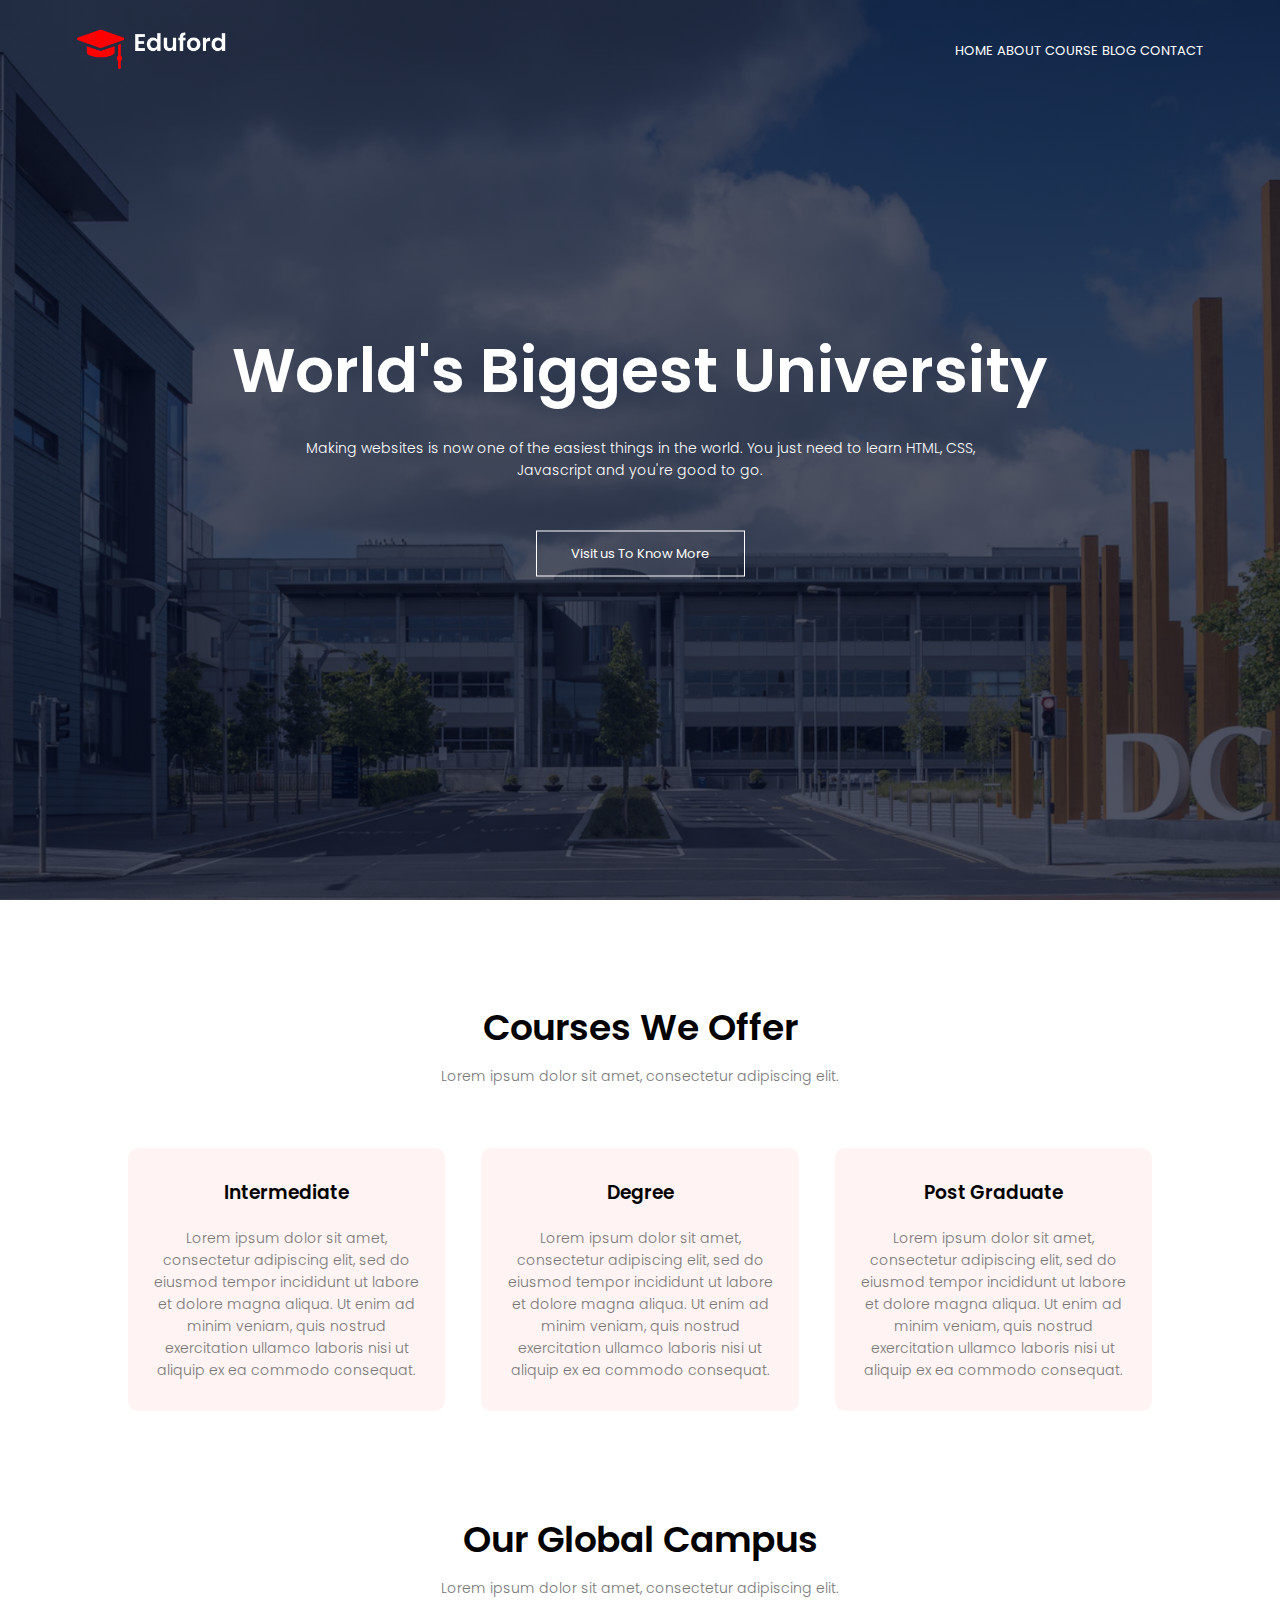
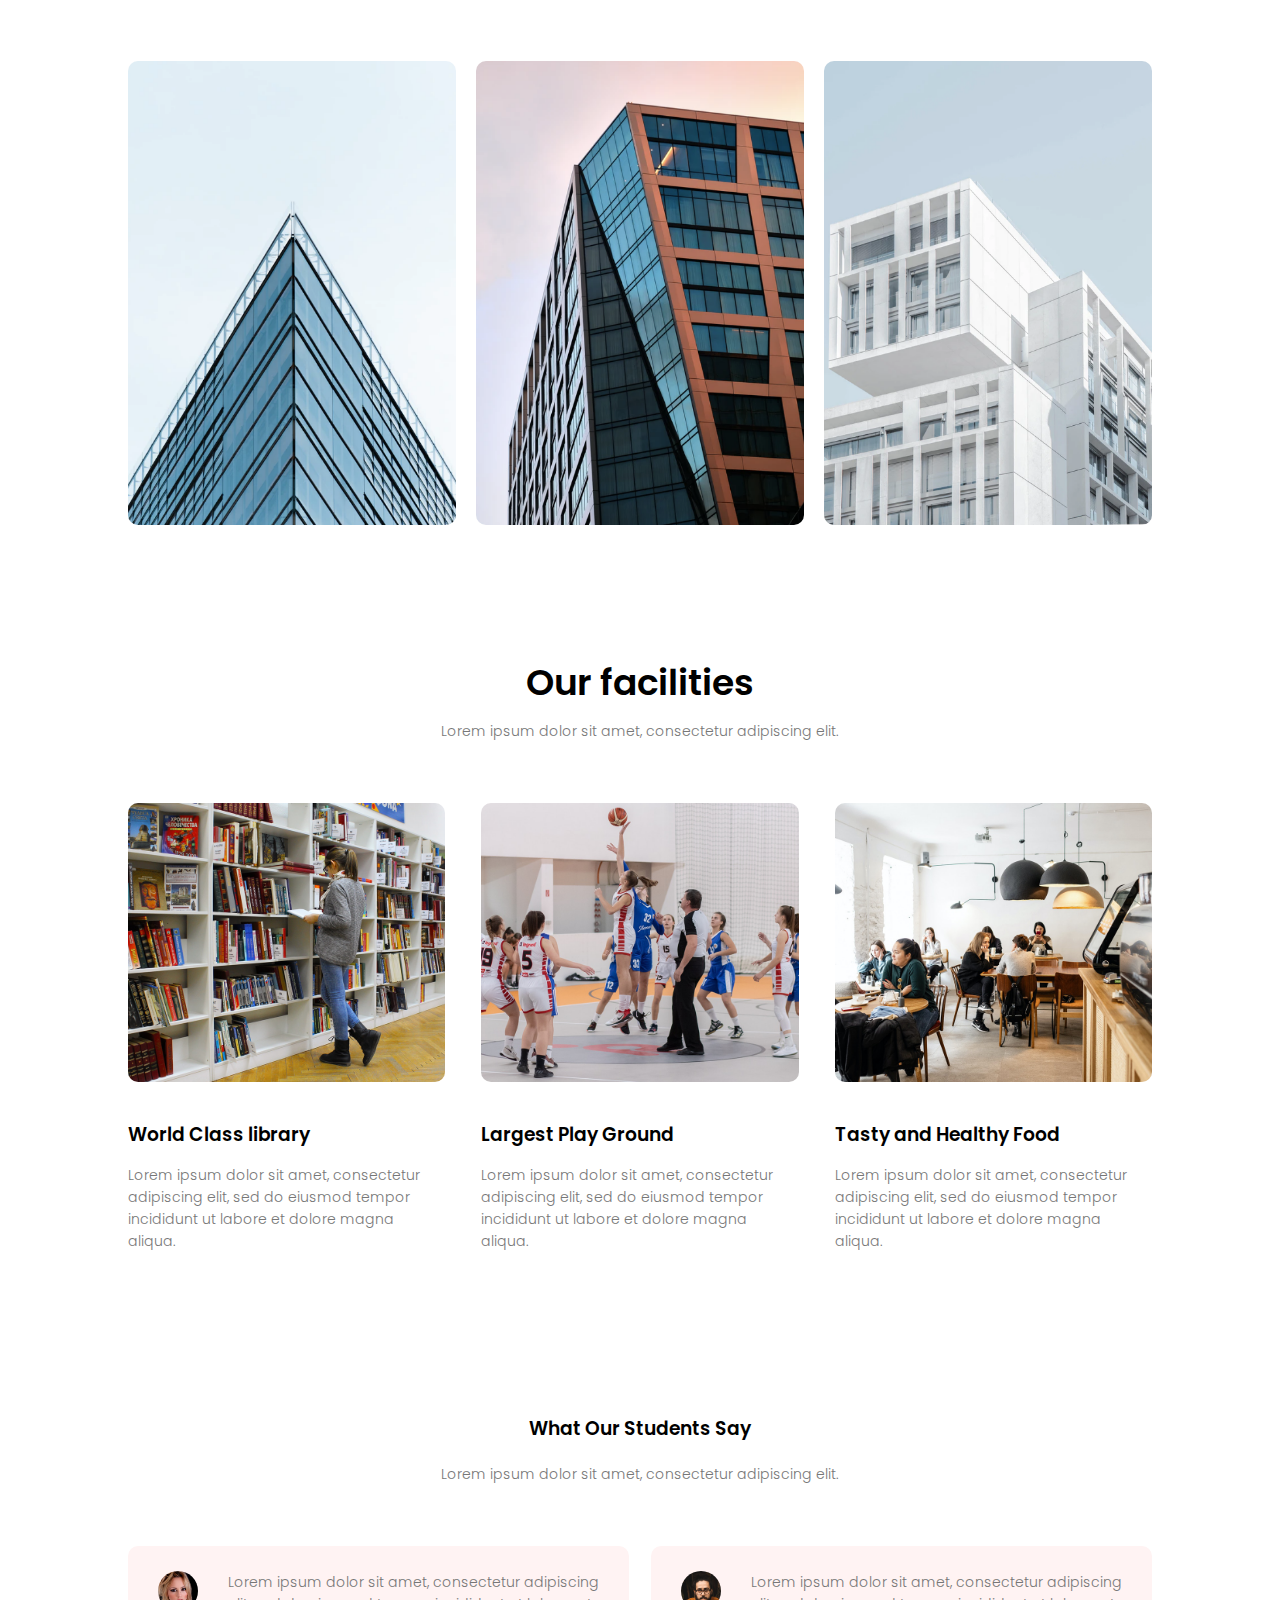
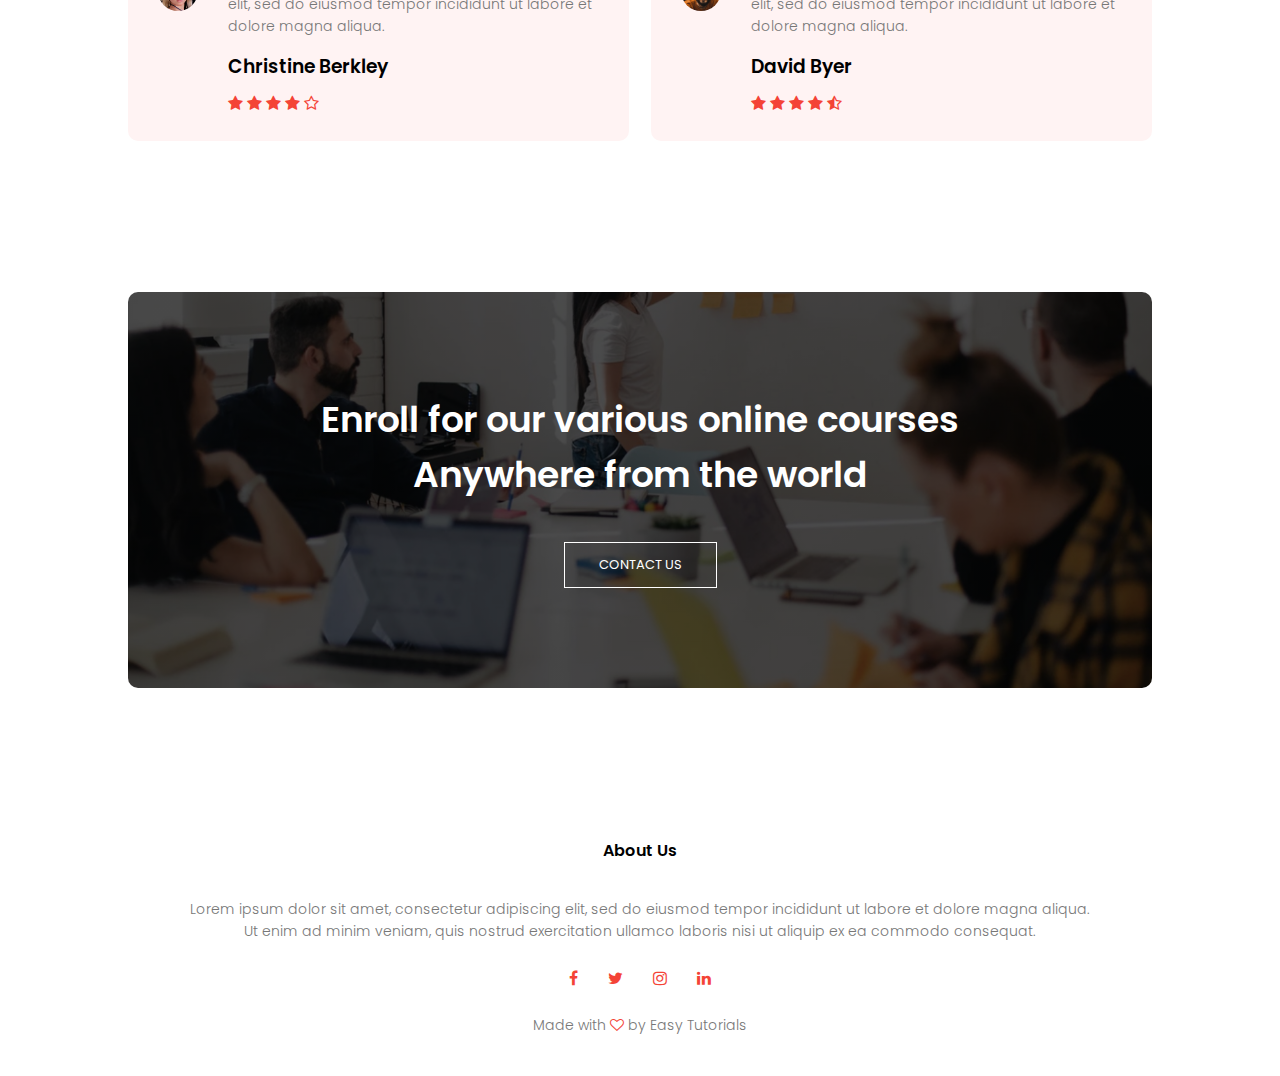
<file: index.html>
<!DOCTYPE html>
<html>
  <head>
    <meta name="viewport" content="width=device-width, intial-scale=1.0"/>
    <title>University Website Design</title>
    <link rel="stylesheet" href="style.css" />
    <link rel="preconnect" href="https://fonts.googleapis.com">
<link rel="preconnect" href="https://fonts.gstatic.com" crossorigin>
<link href="https://fonts.googleapis.com/css2?family=Poppins:ital,wght@0,200;0,300;0,400;0,700;1,600&display=swap" rel="stylesheet">
<link rel="stylesheet" href="https://stackpath.bootstrapcdn.com/font-awesome/4.7.0/css/font-awesome.min.css">
  </head>
  <body>
    <section class="header">
        <nav>
            <a href="index.html"><img src="images/logo.png">
                <div class ="nav-links" id="navLinks">
                  <i class="fa fa-times" onclick="hideMenu()"></i>
                    <ul>
                        <li><a href="index.html">HOME</a></li>
                        <li><a href="about.html">ABOUT</a></li>
                        <li><a href="course.html">COURSE</a></li>
                        <li><a href="blog.html">BLOG</a></li>
                        <li><a href="contact.html">CONTACT</a></li>
                    </ul>
                </div>
                <i class="fa fa-bars" onclick="showMenu()"></i>
        </nav>
        <div class="text-box">
          <h1>World's Biggest University</h1>
          <p>Making websites is now one of the easiest things in the world. 
            You just need to learn HTML, CSS,<br>Javascript and you're good to go.</p>
          <a href="" class="hero-btn">Visit us To Know More</a>
        </div>
      </section>

<!------Course ------->
<section class="course">
  <h1>Courses We Offer</h1>
  <p>
    Lorem ipsum dolor sit amet, consectetur adipiscing elit.
  </p>
  <div class="row">
    <div class="course-col">
      <h3>Intermediate</h3>
      <p>
        Lorem ipsum dolor sit amet, consectetur adipiscing elit, 
        sed do eiusmod tempor incididunt ut labore et dolore magna 
        aliqua. Ut enim ad minim veniam, quis nostrud exercitation 
        ullamco laboris nisi ut aliquip ex ea commodo consequat. 
      </p>
    </div>
    <div class="course-col">
      <h3>Degree</h3>
      <p>
        Lorem ipsum dolor sit amet, consectetur adipiscing elit, 
        sed do eiusmod tempor incididunt ut labore et dolore magna 
        aliqua. Ut enim ad minim veniam, quis nostrud exercitation 
        ullamco laboris nisi ut aliquip ex ea commodo consequat. 
      </p>
    </div>
    <div class="course-col">
      <h3>Post Graduate</h3>
      <p>
        Lorem ipsum dolor sit amet, consectetur adipiscing elit, 
        sed do eiusmod tempor incididunt ut labore et dolore magna 
        aliqua. Ut enim ad minim veniam, quis nostrud exercitation 
        ullamco laboris nisi ut aliquip ex ea commodo consequat. 
      </p>
    </div>
  </div>
</section>

<!---- Campus ------>

<section class="campus">
  <h1>Our Global Campus</h1>
  <p>
    Lorem ipsum dolor sit amet, consectetur adipiscing elit.
  </p>
  <div class="row">
    <div class="campus-col">
      <img src="images/london.png">
      <div class="layer">
        <h3>LONDON</h3>
      </div>
    </div>
    <div class="campus-col">
      <img src="images/newyork.png">
      <div class="layer">
        <h3>NEW YORK</h3>
      </div>
    </div>
    <div class="campus-col">
      <img src="images/washington.png">
      <div class="layer">
        <h3>WASHINGTON</h3>
      </div>
    </div>
  </div>
</section>

<!-----Facilities------>
<section class="facilities">
  <h1>Our facilities</h1>
  <p>
    Lorem ipsum dolor sit amet, consectetur adipiscing elit. 
  </p>
  <div class="row">
    <div class="facilities-col">
      <img src="images/library.png">
      <h3>World Class library</h3>
      <p>
        Lorem ipsum dolor sit amet, consectetur adipiscing elit, 
        sed do eiusmod tempor incididunt ut labore et dolore magna 
        aliqua. 
      </p>
    </div>
    <div class="facilities-col">
      <img src="images/basketball.png">
      <h3>Largest Play Ground</h3>
      <p>
        Lorem ipsum dolor sit amet, consectetur adipiscing elit, 
        sed do eiusmod tempor incididunt ut labore et dolore magna 
        aliqua. 
      </p>
    </div>
    <div class="facilities-col">
      <img src="images/cafeteria.png">
      <h3>Tasty and Healthy Food</h3>
      <p>
        Lorem ipsum dolor sit amet, consectetur adipiscing elit, 
        sed do eiusmod tempor incididunt ut labore et dolore magna 
        aliqua. 
      </p>
    </div>
  </div>
</section>

<!------Testimonials------>
<section class="testimonials">
  <h3>What Our Students Say</h3>
  <p>Lorem ipsum dolor sit amet, consectetur adipiscing elit. 
  </p>
  <div class="row">
    <div class="testimonial-col">
      <img src="images/user1.jpg">
      <div>
        <p>
          Lorem ipsum dolor sit amet, consectetur adipiscing elit, 
          sed do eiusmod tempor incididunt ut labore et dolore magna 
          aliqua.  
        </p>
        <h3>Christine Berkley</h3>
        <i class="fa fa-star"></i>
        <i class="fa fa-star"></i>
        <i class="fa fa-star"></i>
        <i class="fa fa-star"></i>
        <i class="fa fa-star-o"></i>
      </div>
    </div>
    <div class="testimonial-col">
      <img src="images/user2.jpg">
      <div>
        <p>
          Lorem ipsum dolor sit amet, consectetur adipiscing elit, 
          sed do eiusmod tempor incididunt ut labore et dolore magna 
          aliqua.  
        </p>
        <h3>David Byer</h3>
        <i class="fa fa-star"></i>
        <i class="fa fa-star"></i>
        <i class="fa fa-star"></i>
        <i class="fa fa-star"></i>
        <i class="fa fa-star-half-o"></i>
      </div>
    </div>
  </div>
</section>

<!-----Call To Action------>
<section class="cta">
  <h1>Enroll for our various online courses<br>Anywhere from the world</h1>
  <a href="" class="hero-btn">CONTACT US</a>

</section>


<!-------- Footer ------>
<section class="footer">
  <h4>About Us</h4>
  <p>Lorem ipsum dolor sit amet, consectetur adipiscing elit, 
    sed do eiusmod tempor incididunt ut labore et dolore magna 
    aliqua.<br>Ut enim ad minim veniam, quis nostrud exercitation 
    ullamco laboris nisi ut aliquip ex ea commodo consequat.</p>
    <div class="icons">
      <i class="fa fa-facebook"></i>
      <i class="fa fa-twitter"></i>
      <i class="fa fa-instagram"></i>
      <i class="fa fa-linkedin"></i>
    </div>
    <p>Made with <i class="fa fa-heart-o"></i> by Easy Tutorials </p>
</section>



    <!-------Javascript For Toggle Menu----->
<script>
  var navLinks = document.getElementById("navLinks");
  function showMenu(){
    navLinks.style.right = "0";
  }
  function hideMenu(){
    navLinks.style.right = "-200px";
  }
</script>
</body>
<footer></footer>
</html>
</file>
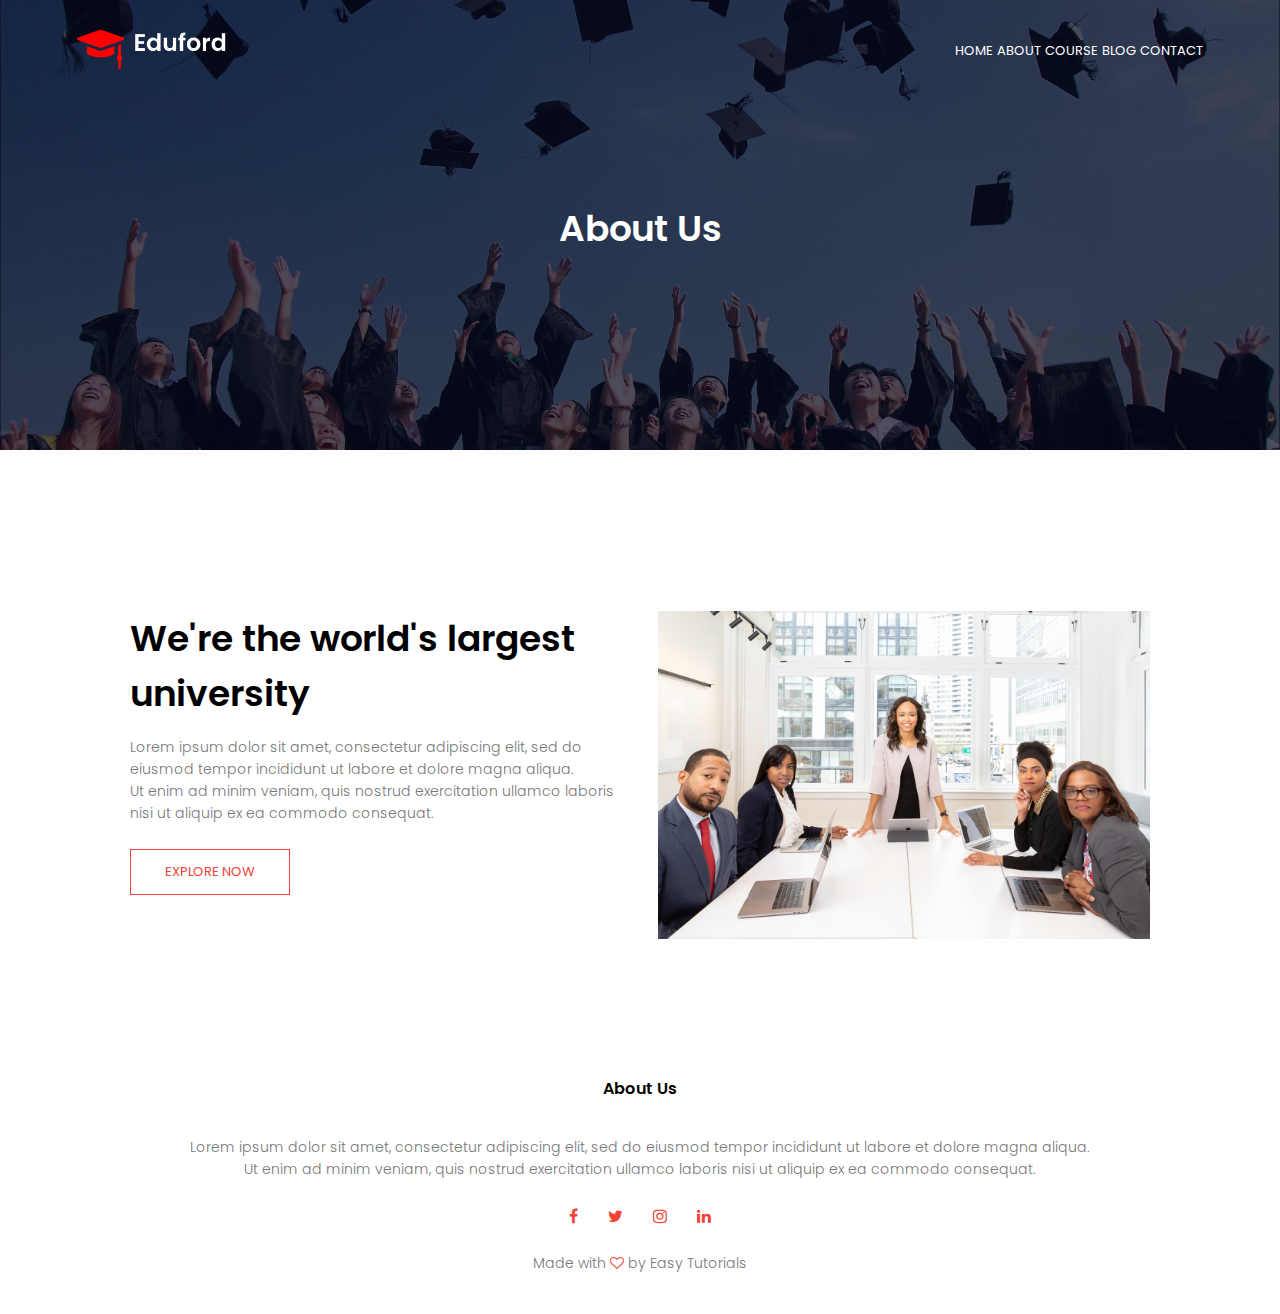
<file: about.html>
<!DOCTYPE html>
<html>
  <head>
    <meta name="viewport" content="width=device-width, intial-scale=1.0"/>
    <title>University Website Design</title>
    <link rel="stylesheet" href="style.css" />
    <link rel="preconnect" href="https://fonts.googleapis.com">
<link rel="preconnect" href="https://fonts.gstatic.com" crossorigin>
<link href="https://fonts.googleapis.com/css2?family=Poppins:ital,wght@0,200;0,300;0,400;0,700;1,600&display=swap" rel="stylesheet">
<link rel="stylesheet" href="https://stackpath.bootstrapcdn.com/font-awesome/4.7.0/css/font-awesome.min.css">
  </head>
  <body>
    <section class="sub-header">
        <nav>
            <a href="index.html"><img src="images/logo.png">
                <div class ="nav-links" id="navLinks">
                  <i class="fa fa-times" onclick="hideMenu()"></i>
                    <ul>
                        <li><a href="index.html">HOME</a></li>
                        <li><a href="about.html">ABOUT</a></li>
                        <li><a href="course.html">COURSE</a></li>
                        <li><a href="blog.html">BLOG</a></li>
                        <li><a href="contact.html">CONTACT</a></li>
                    </ul>
                </div>
                <i class="fa fa-bars" onclick="showMenu()"></i>
        </nav>
        <h1>About Us</h1>
</section>

<!---about us content----->
<section class="about-us">
  <div class="row">
    <div class="about-col">
      <h1>We're the world's largest university</h1>
      <p>Lorem ipsum dolor sit amet, consectetur adipiscing elit, 
        sed do eiusmod tempor incididunt ut labore et dolore magna 
        aliqua.<br>Ut enim ad minim veniam, quis nostrud exercitation 
        ullamco laboris nisi ut aliquip ex ea commodo consequat.</p>
        <a href="" class="hero-btn red-btn">EXPLORE NOW</a>
    </div>
    <div class="about-col">
    <img src="images/about.jpg">
  </div>
  </div>

</section>
<!-------- Footer ------>

<section class="footer">
  <h4>About Us</h4>
  <p>Lorem ipsum dolor sit amet, consectetur adipiscing elit, 
    sed do eiusmod tempor incididunt ut labore et dolore magna 
    aliqua.<br>Ut enim ad minim veniam, quis nostrud exercitation 
    ullamco laboris nisi ut aliquip ex ea commodo consequat.</p>
    <div class="icons">
      <i class="fa fa-facebook"></i>
      <i class="fa fa-twitter"></i>
      <i class="fa fa-instagram"></i>
      <i class="fa fa-linkedin"></i>
    </div>
    <p>Made with <i class="fa fa-heart-o"></i> by Easy Tutorials </p>
</section>

    <!-------Javascript For Toggle Menu----->
<script>
  var navLinks = document.getElementById("navLinks");
  function showMenu(){
    navLinks.style.right = "0";
  }
  function hideMenu(){
    navLinks.style.right = "-200px";
  }
</script>
</body>
<footer></footer>
</html>
</file>
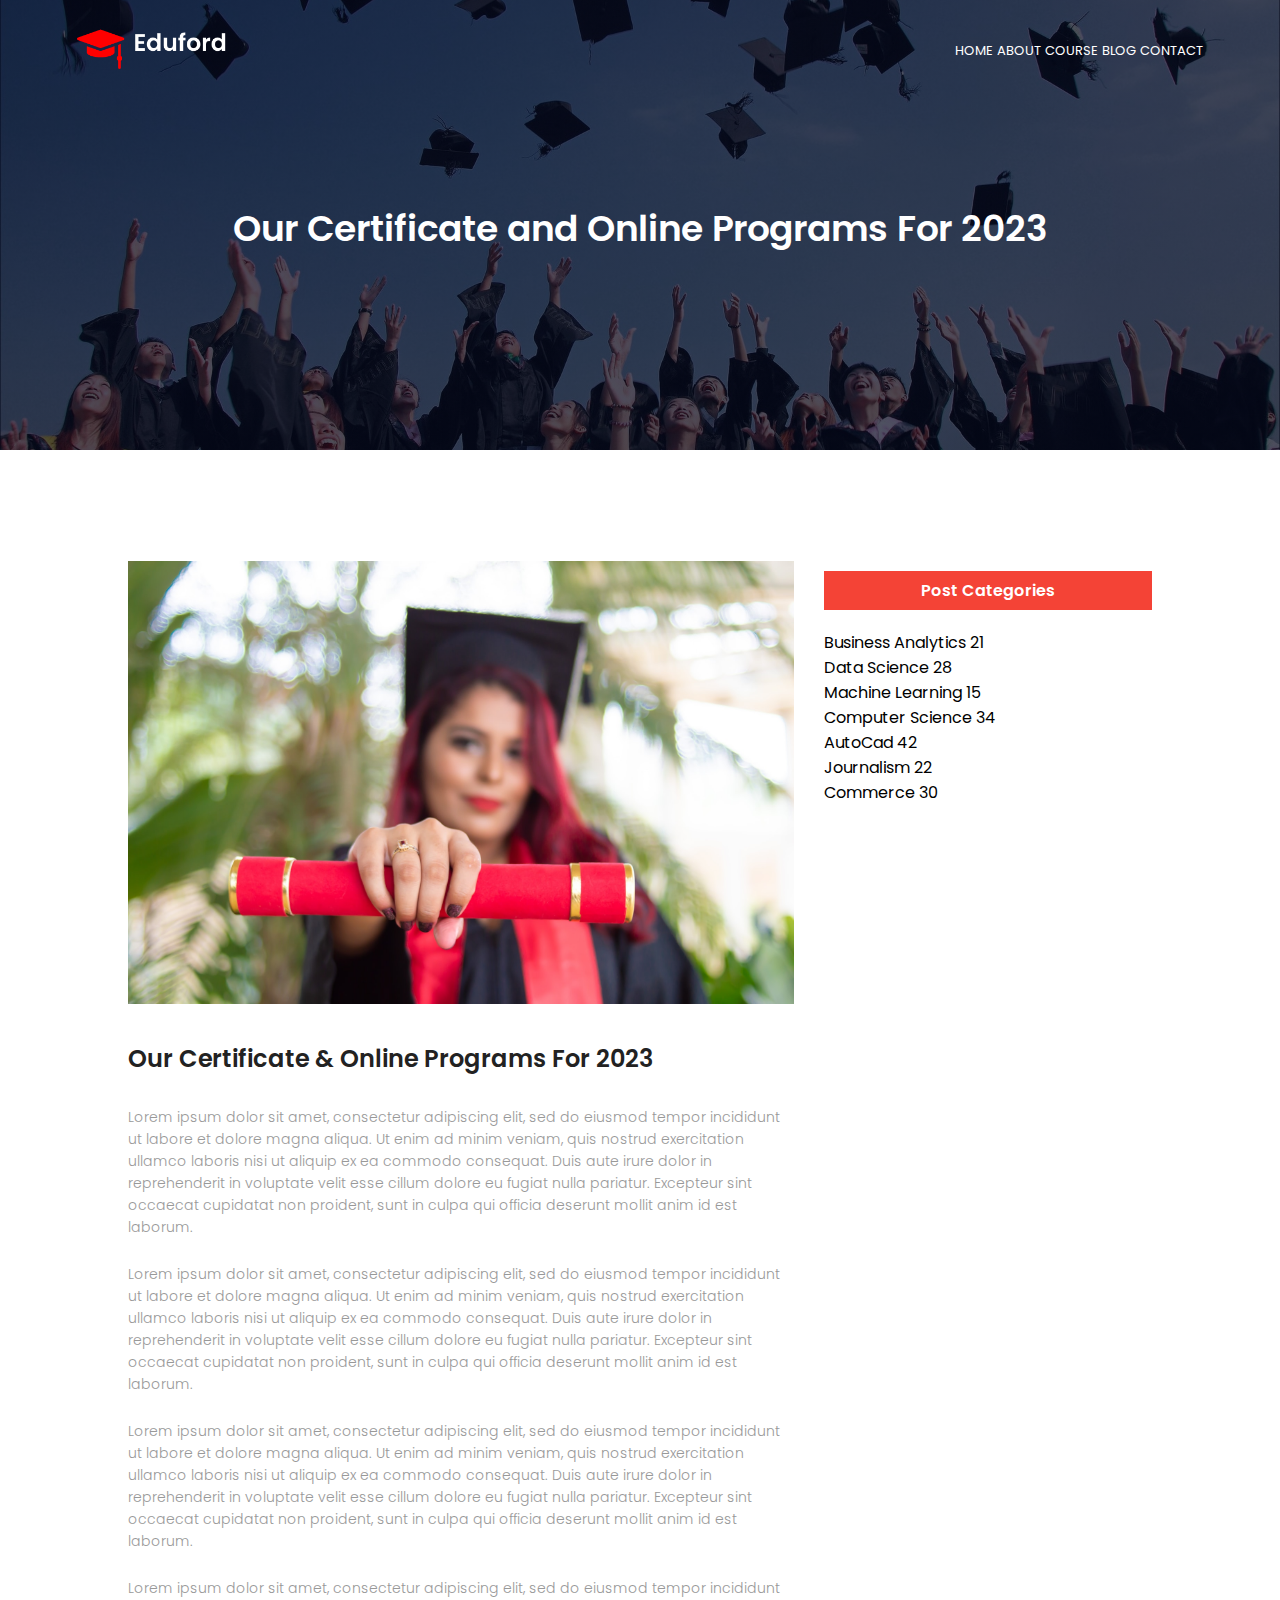
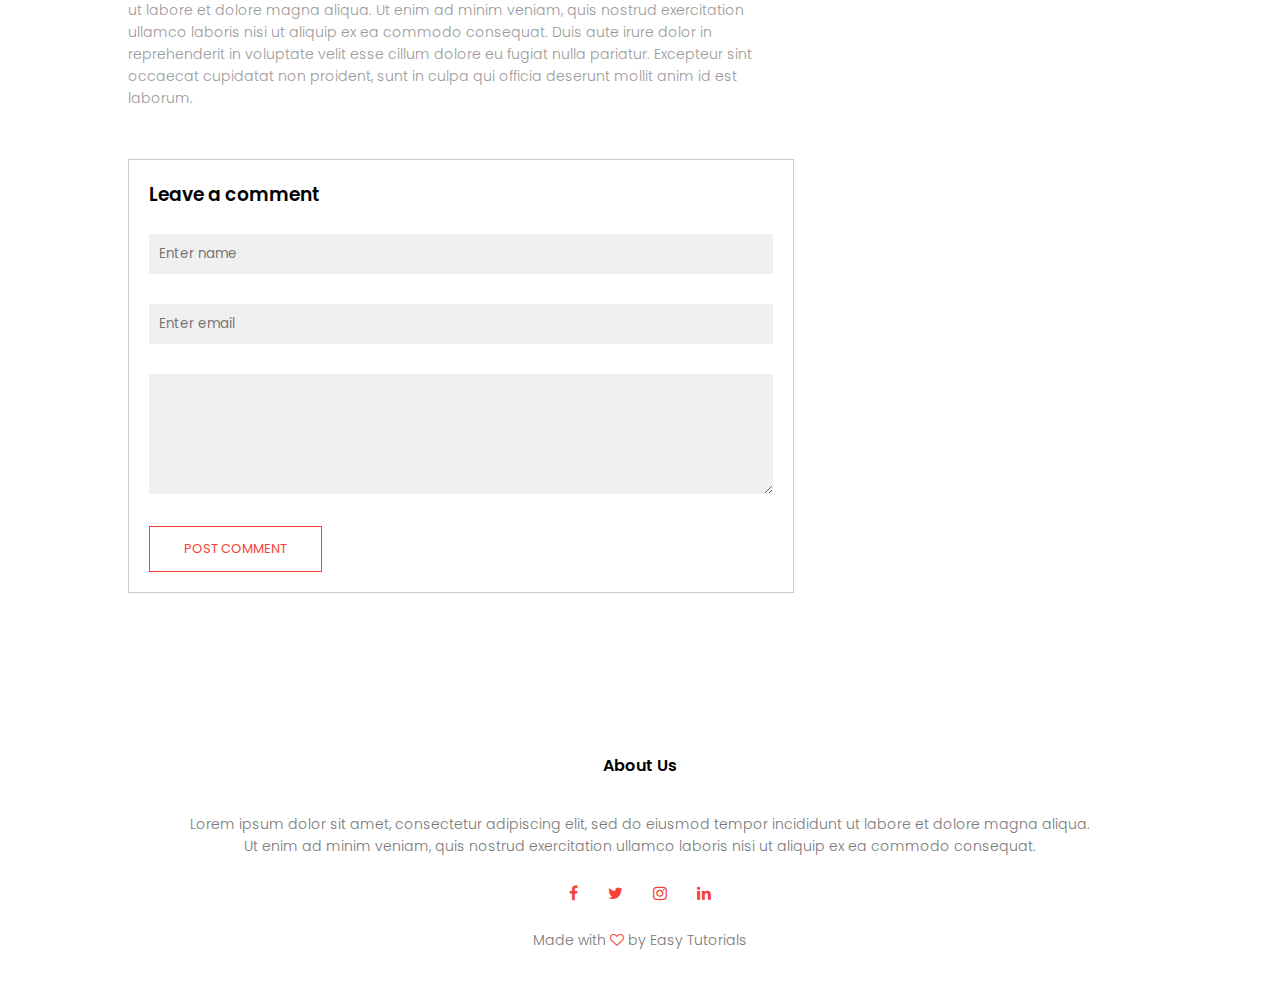
<file: blog.html>
<!DOCTYPE html>
<html>
  <head>
    <meta name="viewport" content="width=device-width, intial-scale=1.0"/>
    <title>University Website Design</title>
    <link rel="stylesheet" href="style.css" />
    <link rel="preconnect" href="https://fonts.googleapis.com">
<link rel="preconnect" href="https://fonts.gstatic.com" crossorigin>
<link href="https://fonts.googleapis.com/css2?family=Poppins:ital,wght@0,200;0,300;0,400;0,700;1,600&display=swap" rel="stylesheet">
<link rel="stylesheet" href="https://stackpath.bootstrapcdn.com/font-awesome/4.7.0/css/font-awesome.min.css">
  </head>
  <body>
    <section class="sub-header">
        <nav>
            <a href="index.html"><img src="images/logo.png">
                <div class ="nav-links" id="navLinks">
                  <i class="fa fa-times" onclick="hideMenu()"></i>
                    <ul>
                        <li><a href="index.html">HOME</a></li>
                        <li><a href="about.html">ABOUT</a></li>
                        <li><a href="course.html">COURSE</a></li>
                        <li><a href="blog.html">BLOG</a></li>
                        <li><a href="contact.html">CONTACT</a></li>
                    </ul>
                </div>
                <i class="fa fa-bars" onclick="showMenu()"></i>
        </nav>
        <h1>Our Certificate and Online Programs For 2023</h1>
</section>

<!--------Blog Page Content------>

<section class="blog-content">
  <div class="row">
    <div class="blog-left">
        <img src="images/certificate.jpg">
        <h2>Our Certificate & Online Programs For 2023</h2>
        <p>Lorem ipsum dolor sit amet, consectetur adipiscing elit,
          sed do eiusmod tempor incididunt ut labore et dolore magna aliqua.
          Ut enim ad minim veniam, quis nostrud exercitation ullamco laboris
          nisi ut aliquip ex ea commodo consequat. Duis aute irure dolor in
          reprehenderit in voluptate velit esse cillum dolore eu fugiat nulla
          pariatur. Excepteur sint occaecat cupidatat non proident, sunt in
          culpa qui officia deserunt mollit anim id est laborum.</p>
          <br>
          <p>
            Lorem ipsum dolor sit amet, consectetur adipiscing elit,
          sed do eiusmod tempor incididunt ut labore et dolore magna aliqua.
          Ut enim ad minim veniam, quis nostrud exercitation ullamco laboris
          nisi ut aliquip ex ea commodo consequat. Duis aute irure dolor in
          reprehenderit in voluptate velit esse cillum dolore eu fugiat nulla
          pariatur. Excepteur sint occaecat cupidatat non proident, sunt in
          culpa qui officia deserunt mollit anim id est laborum.  
          </p>
          <br>
          <p>Lorem ipsum dolor sit amet, consectetur adipiscing elit,
            sed do eiusmod tempor incididunt ut labore et dolore magna aliqua.
            Ut enim ad minim veniam, quis nostrud exercitation ullamco laboris
            nisi ut aliquip ex ea commodo consequat. Duis aute irure dolor in
            reprehenderit in voluptate velit esse cillum dolore eu fugiat nulla
            pariatur. Excepteur sint occaecat cupidatat non proident, sunt in
            culpa qui officia deserunt mollit anim id est laborum.</p>
            <br>
            <p>
              Lorem ipsum dolor sit amet, consectetur adipiscing elit,
            sed do eiusmod tempor incididunt ut labore et dolore magna aliqua.
            Ut enim ad minim veniam, quis nostrud exercitation ullamco laboris
            nisi ut aliquip ex ea commodo consequat. Duis aute irure dolor in
            reprehenderit in voluptate velit esse cillum dolore eu fugiat nulla
            pariatur. Excepteur sint occaecat cupidatat non proident, sunt in
            culpa qui officia deserunt mollit anim id est laborum.
            </p>

            <div class="comment-box">
              <h3>Leave a comment</h3>
              <form class="comment-form">
                <input type="text" placeholder="Enter name">
                <input type="email" placeholder="Enter email">
                <textarea rows="5" placeholder="Your comment">
                </textarea>
                <button type="submit" class="hero-btn red-btn">POST COMMENT</button>
              </form>
            </div>
    </div>
    <div class="blog-right">
      <h3>Post Categories</h3>
    <div>
      <span>Business Analytics</span>
      <span>21</span>
    </div>
    <div>
      <span>Data Science</span>
      <span>28</span>
    </div>
    <div>
      <span>Machine Learning</span>
      <span>15</span>
    </div>
    <div>
      <span>Computer Science</span>
      <span>34</span>
    </div>
    <div>
      <span>AutoCad</span>
      <span>42</span>
    </div>
    <div>
      <span>Journalism</span>
      <span>22</span>
    </div>
    <div>
      <span>Commerce</span>
      <span>30</span>
    </div>
  </div>
</section>



<!-------- Footer ------>

<section class="footer">
  <h4>About Us</h4>
  <p>Lorem ipsum dolor sit amet, consectetur adipiscing elit, 
    sed do eiusmod tempor incididunt ut labore et dolore magna 
    aliqua.<br>Ut enim ad minim veniam, quis nostrud exercitation 
    ullamco laboris nisi ut aliquip ex ea commodo consequat.</p>
    <div class="icons">
      <i class="fa fa-facebook"></i>
      <i class="fa fa-twitter"></i>
      <i class="fa fa-instagram"></i>
      <i class="fa fa-linkedin"></i>
    </div>
    <p>Made with <i class="fa fa-heart-o"></i> by Easy Tutorials </p>
</section>

    <!-------Javascript For Toggle Menu----->
<script>
  var navLinks = document.getElementById("navLinks");
  function showMenu(){
    navLinks.style.right = "0";
  }
  function hideMenu(){
    navLinks.style.right = "-200px";
  }
</script>
</body>
<footer></footer>
</html>
</file>
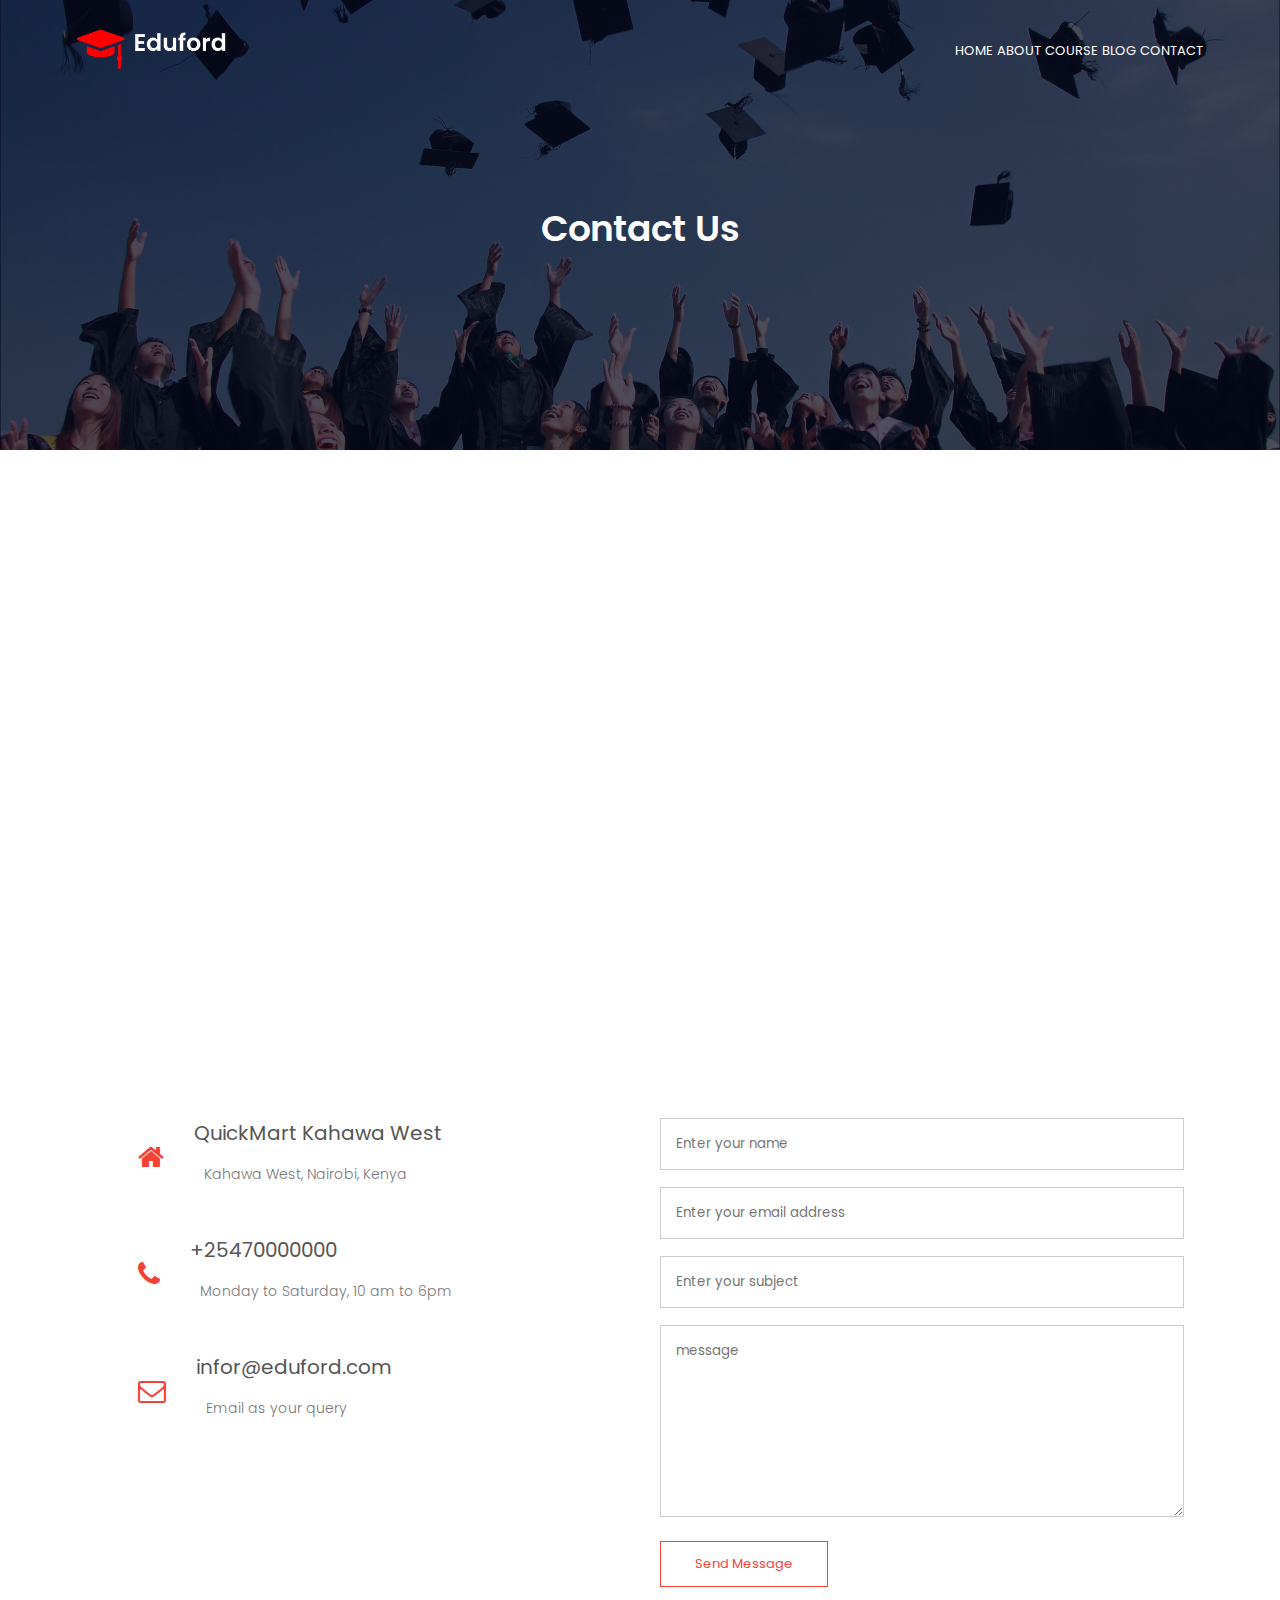
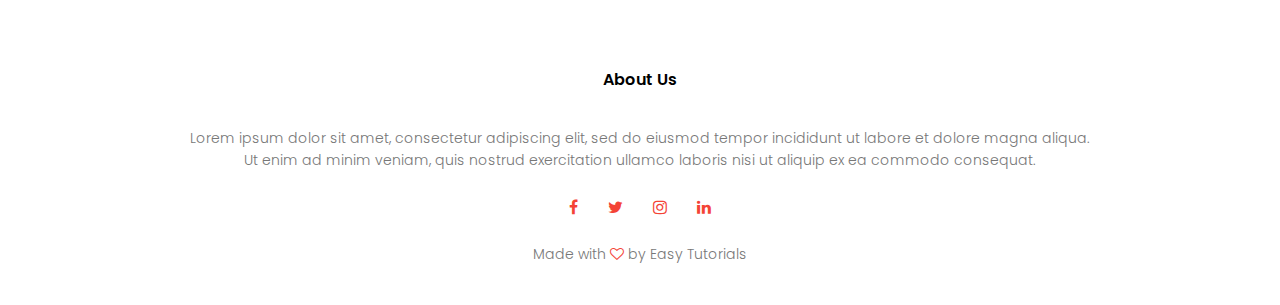
<file: contact.html>
<!DOCTYPE html>
<html>
  <head>
    <meta name="viewport" content="width=device-width, intial-scale=1.0"/>
    <title>University Website Design</title>
    <link rel="stylesheet" href="style.css" />
    <link rel="preconnect" href="https://fonts.googleapis.com">
<link rel="preconnect" href="https://fonts.gstatic.com" crossorigin>
<link href="https://fonts.googleapis.com/css2?family=Poppins:ital,wght@0,200;0,300;0,400;0,700;1,600&display=swap" rel="stylesheet">
<link rel="stylesheet" href="https://stackpath.bootstrapcdn.com/font-awesome/4.7.0/css/font-awesome.min.css">
  </head>
  <body>
    <section class="sub-header">
        <nav>
            <a href="index.html"><img src="images/logo.png">
                <div class ="nav-links" id="navLinks">
                  <i class="fa fa-times" onclick="hideMenu()"></i>
                    <ul>
                        <li><a href="index.html">HOME</a></li>
                        <li><a href="about.html">ABOUT</a></li>
                        <li><a href="course.html">COURSE</a></li>
                        <li><a href="blog.html">BLOG</a></li>
                        <li><a href="contact.html">CONTACT</a></li>
                    </ul>
                </div>
                <i class="fa fa-bars" onclick="showMenu()"></i>
        </nav>
        <h1>Contact Us</h1>
</section>

<!---contact us content----->
<section class="location">
    <iframe src="https://www.google.com/maps/embed?pb=!1m18!1m12!1m3!1d31911.739890934135!2d36.89606719624996!3d-1.1832900166440685!2m3!1f0!2f0!3f0!3m2!1i1024!2i768!4f13.1!3m3!1m2!1s0x182f3f939931238f%3A0x21d61474dac1fe51!2sQuickmart%20Kahawa%20West!5e0!3m2!1sen!2ske!4v1685382752413!5m2!1sen!2ske" width="600" height="450" style="border:0;" allowfullscreen="" loading="lazy" referrerpolicy="no-referrer-when-downgrade"></iframe>

</section>

<div class="contact-us">
    <div class="row">
        <div class="contact-col">
            <div>
            <i class="fa fa-home"></i>
                <span>
                    <h5>QuickMart Kahawa West</h5>
                    <p>Kahawa West, Nairobi, Kenya</p>
                </span>
            </div>
            <div>
                <i class="fa fa-phone"></i>
                <span>
                    <h5>+25470000000</h5>
                    <p>Monday to Saturday, 10 am to 6pm</p>
                </span>
            </div>
            <div>
                <i class="fa fa-envelope-o"></i>
                <span>
                    <h5>infor@eduford.com</h5>
                    <p>Email as your query</p>
                </span>
            </div>
        </div>
        <div class="contact-col">
        <form action="form-handler.php" method="post">
            <input type="text" name="name" placeholder="Enter your name" required>
            <input type="email" name="email" placeholder="Enter your email address" required>
            <input type="text" name="subject" placeholder="Enter your subject" required>
            <textarea rows="8" name="message" placeholder="message" required></textarea>
            <button type="submit" class="hero-btn red-btn">Send Message</button>
        </form>
    </div>
</div>
</section>

<!-------- Footer ------>

<section class="footer">
  <h4>About Us</h4>
  <p>Lorem ipsum dolor sit amet, consectetur adipiscing elit, 
    sed do eiusmod tempor incididunt ut labore et dolore magna 
    aliqua.<br>Ut enim ad minim veniam, quis nostrud exercitation 
    ullamco laboris nisi ut aliquip ex ea commodo consequat.</p>
    <div class="icons">
      <i class="fa fa-facebook"></i>
      <i class="fa fa-twitter"></i>
      <i class="fa fa-instagram"></i>
      <i class="fa fa-linkedin"></i>
    </div>
    <p>Made with <i class="fa fa-heart-o"></i> by Easy Tutorials </p>
</section>

    <!-------Javascript For Toggle Menu----->
<script>
  var navLinks = document.getElementById("navLinks");
  function showMenu(){
    navLinks.style.right = "0";
  }
  function hideMenu(){
    navLinks.style.right = "-200px";
  }
</script>
</body>
<footer></footer>
</html>
</file>
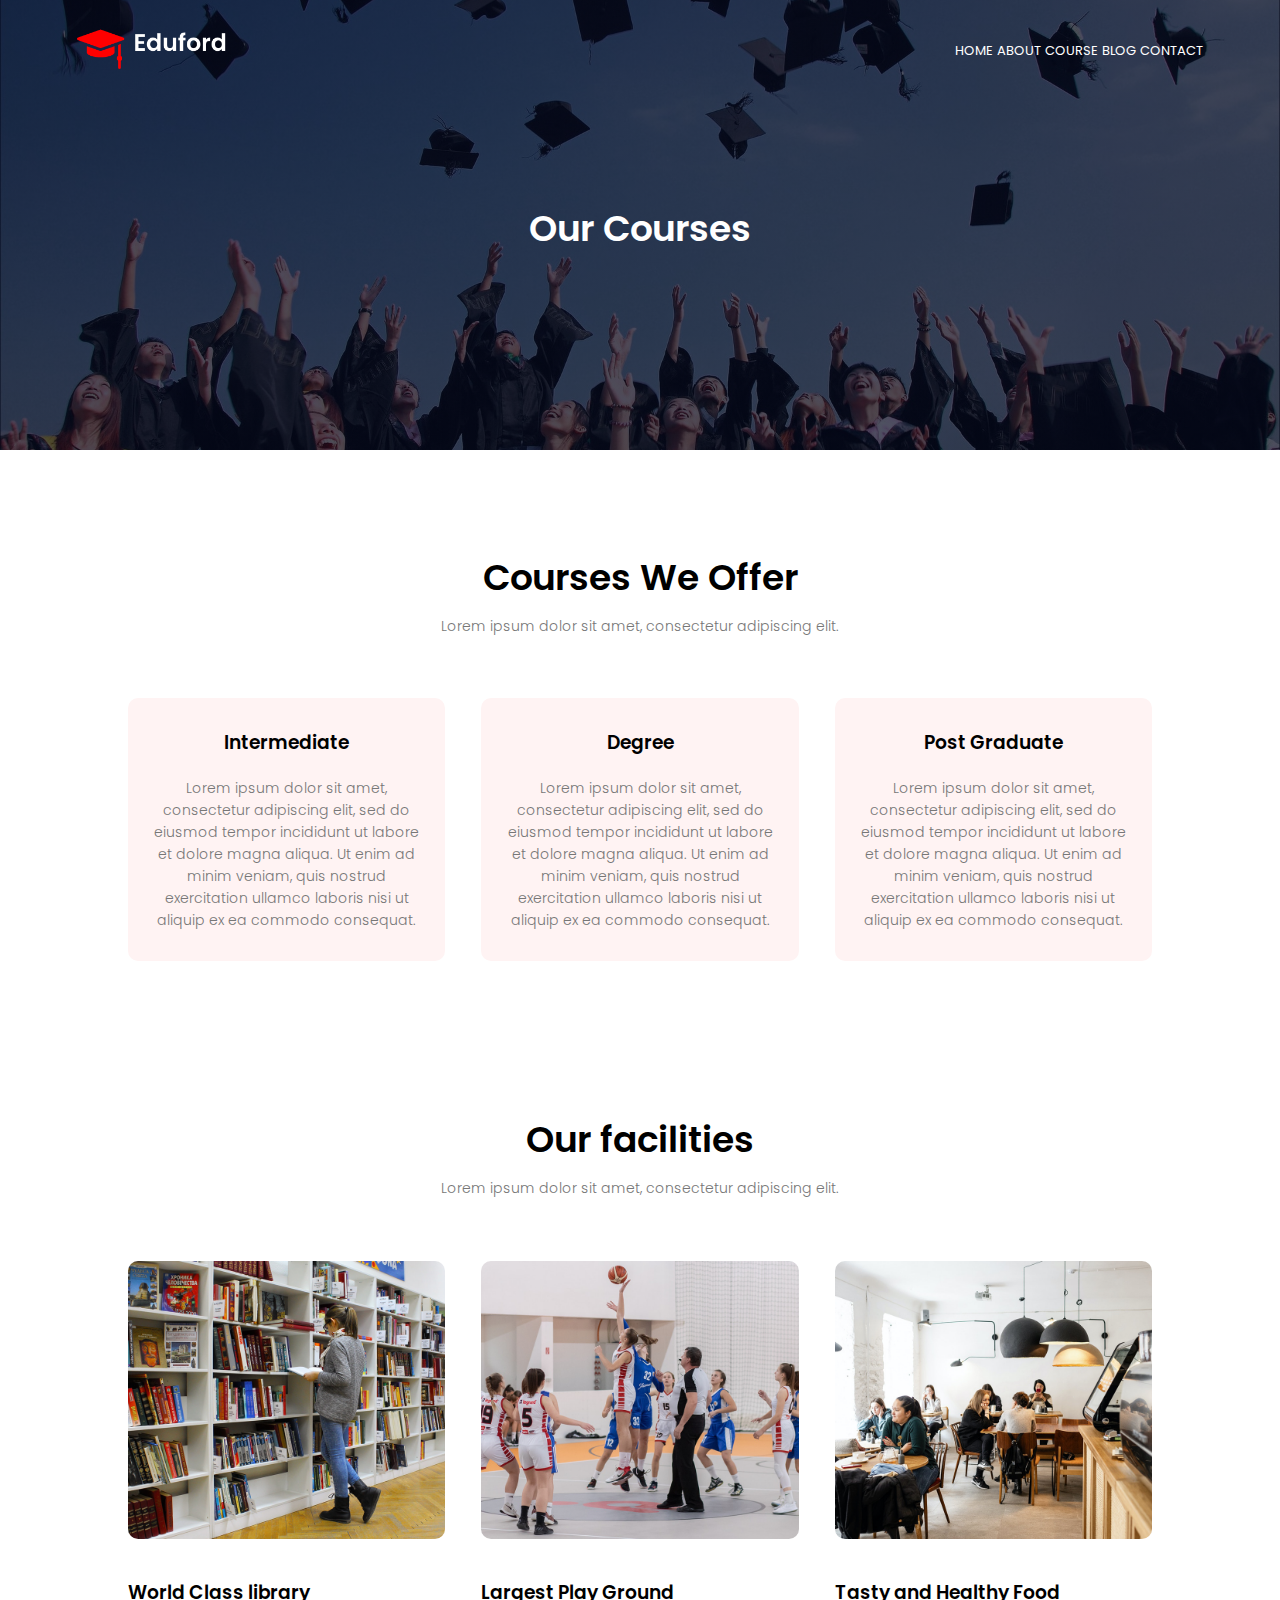
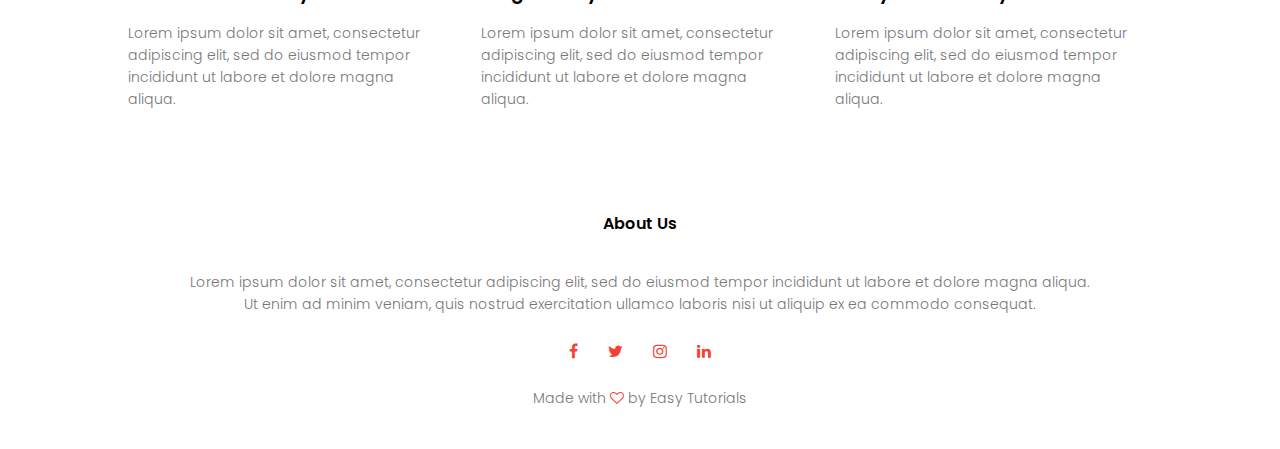
<file: course.html>
<!DOCTYPE html>
<html>
  <head>
    <meta name="viewport" content="width=device-width, intial-scale=1.0"/>
    <title>University Website Design</title>
    <link rel="stylesheet" href="style.css" />
    <link rel="preconnect" href="https://fonts.googleapis.com">
<link rel="preconnect" href="https://fonts.gstatic.com" crossorigin>
<link href="https://fonts.googleapis.com/css2?family=Poppins:ital,wght@0,200;0,300;0,400;0,700;1,600&display=swap" rel="stylesheet">
<link rel="stylesheet" href="https://stackpath.bootstrapcdn.com/font-awesome/4.7.0/css/font-awesome.min.css">
  </head>
  <body>
    <section class="sub-header">
        <nav>
            <a href="index.html"><img src="images/logo.png">
                <div class ="nav-links" id="navLinks">
                  <i class="fa fa-times" onclick="hideMenu()"></i>
                    <ul>
                        <li><a href="index.html">HOME</a></li>
                        <li><a href="about.html">ABOUT</a></li>
                        <li><a href="course.html">COURSE</a></li>
                        <li><a href="blog.html">BLOG</a></li>
                        <li><a href="contact.html">CONTACT</a></li>
                    </ul>
                </div>
                <i class="fa fa-bars" onclick="showMenu()"></i>
        </nav>
        <h1>Our Courses</h1>
</section>

<!---Course----->
<section class="course">
    <h1>Courses We Offer</h1>
    <p>
      Lorem ipsum dolor sit amet, consectetur adipiscing elit.
    </p>
    <div class="row">
      <div class="course-col">
        <h3>Intermediate</h3>
        <p>
          Lorem ipsum dolor sit amet, consectetur adipiscing elit, 
          sed do eiusmod tempor incididunt ut labore et dolore magna 
          aliqua. Ut enim ad minim veniam, quis nostrud exercitation 
          ullamco laboris nisi ut aliquip ex ea commodo consequat. 
        </p>
      </div>
      <div class="course-col">
        <h3>Degree</h3>
        <p>
          Lorem ipsum dolor sit amet, consectetur adipiscing elit, 
          sed do eiusmod tempor incididunt ut labore et dolore magna 
          aliqua. Ut enim ad minim veniam, quis nostrud exercitation 
          ullamco laboris nisi ut aliquip ex ea commodo consequat. 
        </p>
      </div>
      <div class="course-col">
        <h3>Post Graduate</h3>
        <p>
          Lorem ipsum dolor sit amet, consectetur adipiscing elit, 
          sed do eiusmod tempor incididunt ut labore et dolore magna 
          aliqua. Ut enim ad minim veniam, quis nostrud exercitation 
          ullamco laboris nisi ut aliquip ex ea commodo consequat. 
        </p>
      </div>
    </div>
  </section>

<!----Facilities------->
<section class="facilities">
    <h1>Our facilities</h1>
    <p>
      Lorem ipsum dolor sit amet, consectetur adipiscing elit. 
    </p>
    <div class="row">
      <div class="facilities-col">
        <img src="images/library.png">
        <h3>World Class library</h3>
        <p>
          Lorem ipsum dolor sit amet, consectetur adipiscing elit, 
          sed do eiusmod tempor incididunt ut labore et dolore magna 
          aliqua. 
        </p>
      </div>
      <div class="facilities-col">
        <img src="images/basketball.png">
        <h3>Largest Play Ground</h3>
        <p>
          Lorem ipsum dolor sit amet, consectetur adipiscing elit, 
          sed do eiusmod tempor incididunt ut labore et dolore magna 
          aliqua. 
        </p>
      </div>
      <div class="facilities-col">
        <img src="images/cafeteria.png">
        <h3>Tasty and Healthy Food</h3>
        <p>
          Lorem ipsum dolor sit amet, consectetur adipiscing elit, 
          sed do eiusmod tempor incididunt ut labore et dolore magna 
          aliqua. 
        </p>
      </div>
    </div>
  </section>








<!-------- Footer ------>

<section class="footer">
  <h4>About Us</h4>
  <p>Lorem ipsum dolor sit amet, consectetur adipiscing elit, 
    sed do eiusmod tempor incididunt ut labore et dolore magna 
    aliqua.<br>Ut enim ad minim veniam, quis nostrud exercitation 
    ullamco laboris nisi ut aliquip ex ea commodo consequat.</p>
    <div class="icons">
      <i class="fa fa-facebook"></i>
      <i class="fa fa-twitter"></i>
      <i class="fa fa-instagram"></i>
      <i class="fa fa-linkedin"></i>
    </div>
    <p>Made with <i class="fa fa-heart-o"></i> by Easy Tutorials </p>
</section>

    <!-------Javascript For Toggle Menu----->
<script>
  var navLinks = document.getElementById("navLinks");
  function showMenu(){
    navLinks.style.right = "0";
  }
  function hideMenu(){
    navLinks.style.right = "-200px";
  }
</script>
</body>
<footer></footer>
</html>
</file>
<file: style.css>
*{
    margin: 0;
    padding: 0;
    font-family: 'Poppins', sans-serif;
}
.header{
    min-height: 100vh;
    width: 100%;
    background-image: linear-gradient(rgba(4,9,30,0.7), rgba(4,9,30,0.7)), url(images/banner.png);
    background-position: center;
    background-size: cover;
    position: relative;
}
nav{
    display: flex;
    padding: 2% 6%;
    justify-content: space-between;
    align-items: center;
}
nav img{
    width: 150px;
}
.nav-links{
    flex: 1;
    text-align: right;
}
.nav-links ul li{
    list-style: none;
    display: inline-block;
    padding: 8px 12 px;
    position: relative;
}
.nav-links ul li a{
    color: white;
    text-decoration: none;
    font-size: 13px;
}
.nav-links ul li::after{
    content: '';
    width: 0%;
    height: 2px;
    background: #f44336;
    display: block;
    margin: auto;
    transition: 0.5s;
}
.nav-links ul li:hover::after{
    width: 100%;
}
.text-box{
    width: 90%;
    color:white;
    position:absolute;
    top: 50%;
    left: 50%;
    transform: translate(-50%, -50%);
    text-align: center;
}
.text-box h1{
    font-size: 62px;
}
.text-box p{
    margin: 10px 0 40px;
    font-size: 14px;
    color: white;
}
.hero-btn{
    display: inline-block;
    text-decoration: none;
    color: white;
    border: 1px solid #fff;
    padding: 12px 34px;
    font-size: 13px;
    background: transparent;
    position: relative;
    cursor: pointer;
}
.hero-btn:hover{
    border: 1px solid #f44336;
    background: #f44336;
    transition: 1s;
}
nav .fa{
    display: none;
}

@media(max-width: 700px){
    .text-box h1{
        font-size: 20px;
    } 
    .nav-links ul li{
        display: block;
    }
    .nav-links{
        position:absolute;
        background: #f44336;
        height: 100vh;
        width: 200px;
        top: 0;
        right: -200px;
        text-align: left;
        z-index: 2;
        transition: 1s;
    }
    nav .fa{
        display: block;
        color:#fff;
        margin: 10px;
        font-size: 22px;
        cursor: pointer;
    }
    .nav-links ul{
        padding: 30px;
    }
}
/*----- course ------*/
.course{
    width: 80%;
    margin: auto;
    text-align: center;
    padding-top: 100px;
}

h1{
    font-size: 36px;
    font-weight: 600;
}

p{
    color: #777;
    font-size: 14px;
    font-weight: 300;
    line-height: 22px;
    padding: 10px;
}

.row{
    margin-top: 5%;
    display: flex;
    justify-content: space-between;
}

.course-col{
    flex-basis: 31%;
    background: #fff3f3;
    border-radius: 10px;
    margin-bottom: 5%;
    padding: 20px 12px;
    box-sizing: border-box;
    transition: 0.5s;
}

h3{
    text-align: center;
    font-weight: 600;
    margin: 10px 0;
}

.course-col:hover{
    box-shadow: 0 0 20px 0px rgba(0,0,0,0.2);
}

@media(max-width: 700px){
    .row{
        flex-direction: column;
    }
}

/*----- campus -----*/
.campus{
    width: 80%;
    margin: auto;
    text-align: center;
    padding-top: 50px;
}
.campus-col{
    flex-basis: 32%;
    border-radius: 10px;
    margin-bottom: 30px;
    position: relative;
    overflow: hidden;
}
.campus-col img{
    width: 100%;
    display: block;
}
.layer{
    background: transparent;
    height: 100%;
    width: 100%;
    position: absolute;
    top: 0;
    left: 0;
    transition: 0.5s;
}
.layer:hover{
    background: rgba(226,0,0,0.7);
}
.layer h3{
    width: 100%;
    font-weight: 500;
    color: #fff;
    font-size: 26px;
    bottom: 0;
    left: 50%;
    transform:  translateX(-50%);
    position: absolute;
    opacity: 0;
    transition: 0.5s;
}
.layer:hover h3{
    bottom: 49%;
    opacity: 1;
}
/*------facilities-------*/

.facilities{
    width: 80%;
    margin: auto;
    text-align: center;
    padding-top: 100px;
}

.facilities-col{
    flex-basis: 31%;
    border-radius: 10px;
    margin-bottom: 5%;
    text-align: left;
}

.facilities-col img{
    width: 100%;
    border-radius: 10px;
    margin-bottom: 5%;
    text-align: left;
}
.facilities-col h3{
    margin-top: 16px;
    margin-bottom: 15px;
    text-align: left;
}
.facilities-col p{
    padding: 0;
}
.facilities-col h3{
    margin-top: 16px;
    margin-bottom: 15px;
    text-align: left;
}

/*-------testimonials----*/

.testimonials{
    width: 80%;
    margin: auto;
    padding-top: 100px;
    text-align: center;
}
.testimonial-col{
    flex-basis: 44%;
    border-radius: 10px;
    margin-bottom: 5%;
    text-align: left;
    background: #fff3f3;
    padding: 25px;
    cursor: pointer;
    display: flex;
}
.testimonial-col img{
    height: 40px;
    margin-left: 5px;
    margin-right: 30px;
    border-radius: 50%;
}
.testimonial-col p{
    padding: 0;
}

.testimonial-col h3{
    margin-top: 15px;
    text-align: left;
}
.testimonial-col .fa{
    color: #f44336;
}
@media(max-width: 700px){
    .testimonial-col img{
        margin-left: 0px;
        margin-right: 15px;
    }
}

/*---------Call to Action----*/

.cta{
    margin: 100px auto;
    width: 80%;
    background-image:linear-gradient(rgba(0,0,0,0.7),rgba(0,0,0,0.7)),url(images/banner2.jpg);
    background-position: center;
    background-size: cover;
    border-radius: 10px;
    text-align: center;
    padding: 100px 0;
}
.cta h1{
    color: white;
    margin-bottom: 40px;
    padding: 0%;
}
@media(max-width: 700px){
    .cta h1{
        font-size: 24px;
    }
}

/*------ footer -------*/
.footer{
    width: 100%;
    text-align: center;
    padding: 30px 0;
}

.footer h4{
    margin-bottom: 25px;
    margin-top: 20px;
    font-weight: 600;
}

.icons .fa{
    color: #f44336;
    margin: 0 13px;
    cursor: pointer;
    padding: 18px 0;
}

.fa-heart-o{
    color: #f44336;
}

/*--- about us page ---*/
.sub-header{
    height: 50vh;
    width: 100%;
    background-image: linear-gradient(rgba(4,9,30,0.7), rgba(4,9,30,0.7)), url(images/background.jpg);
    background-position: center;
    background-size: cover;
    text-align: center;
    color: #fff;
}

.sub-header h1{
    margin-top: 100px;
}

.about-us{
    width: 80%;
    margin: auto;
    padding-top: 80px;
    padding-bottom: 50px;
}

.about-col{
    flex-basis: 48%;
    padding: 30px 2px;
}

.about-col img{
    width: 100%;
}

.about-col h1{
    padding-top: 0;
}

.about-col p{
    padding: 15px 0 25px;
}

.red-btn{
    border: 1px solid #f44336;
    background: transparent;
    color: #f44336;
}

.red-btn:hover{
    color: #fff;
}

/*--------blog-content------*/

.blog-content{
    width: 80%;
    margin: auto;
    padding: 60px 0;
}

.blog-left{
    flex-basis: 65%;
}

.blog-left img{
    width: 100%;
}

.blog-left h2{
    color: #222;
    font-weight: 600;
    margin: 30px 0;
}
.blog-left p{
    color: #999;
    padding: 0;
}
.blog-right{
    flex-basis: 32%;
}

.blog-right h3{
    background: #f44336;
    color: #fff;
    padding: 7px 0;
    font-size: 16px;
    margin-bottom: 20px;
}

.comment-box{
    border: 1px solid #ccc;
    margin: 50px 0;
    padding: 10px 20px;
}

.comment-box h3{
    text-align: left;
}

.comment-form input, .comment-form textarea{
    width: 100%;
    padding: 10px;
    margin: 15px 0;
    box-sizing: border-box;
    border: none;
    outline: none;
    background: #f0f0f0;
}
.comment-form button{
    margin: 10px 0;
}

@media(max-width:700px){
    .sub-header h1{
        font-size: 24px;
    }
}

/*------Contact us ---------*/
.location{
    width: 80%;
    margin: auto;
    padding: 80px 0;
}

.location iframe{
    width: 100%;
}

.contact-us{
    width: 80%;
    margin: auto;
}
.contact-col {
    flex-basis: 48%;
    margin-bottom: 30px;
}

.contact-col div{
    display: flex;
    align-items: center;
    margin-bottom: 40px;
}

.contact-col div .fa{
    font-size: 28px;
    color: #f44336;
    margin: 10px;
    margin-right: 30px;
}
.contact-col div h5{
    font-size: 20px;
    margin-bottom: 5px;
    color: #555;
    font-weight: 400;
}

.contact-col input, .contact-col textarea{
    width: 100%;
    padding: 15px;
    margin-bottom: 17px;
    outline: none;
    border: 1px solid #ccc;
}
</file>
